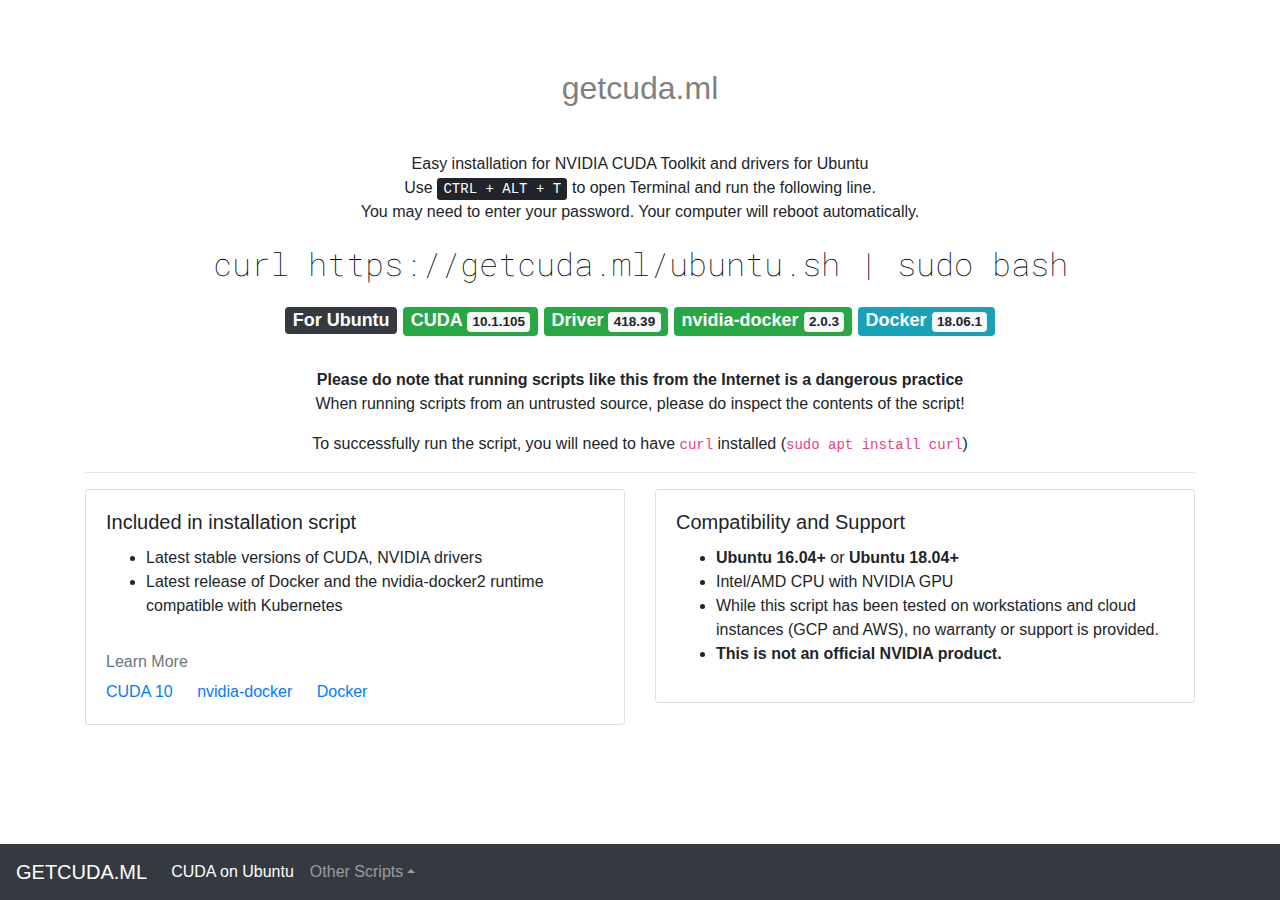
<file: index.html>
<!doctype html>
<html lang="en">

<head>
    <meta charset="utf-8">
    <meta name="viewport" content="width=device-width, initial-scale=1, shrink-to-fit=no">
    <meta name="author" content="Timothy Liu">
    <title>getcuda.ml</title>
    <link href="css/bootstrap.min.css" rel="stylesheet">
    <link href="css/app.css" rel="stylesheet">
</head>

<body>
    <div class="container text-center">
        <p class="main-heading">getcuda.ml</p>
        <br>
        <p>Easy installation for NVIDIA CUDA Toolkit and drivers for Ubuntu<br>
            Use <kbd>CTRL + ALT + T</kbd> to open Terminal and run the following line.<br>
            You may need to enter your password. Your computer will reboot automatically.</p>
        <p class="code">curl https://getcuda.ml/ubuntu.sh | sudo bash</p>
        <h4>
            <span class="badge badge-dark">For Ubuntu</span>
            <span class="badge badge-success">CUDA <span class="badge badge-light">10.1.105</span></span>
            <span class="badge badge-success">Driver <span class="badge badge-light">418.39</span></span>
            <span class="badge badge-success">nvidia-docker <span class="badge badge-light">2.0.3</span></span>
            <span class="badge badge-info">Docker <span class="badge badge-light">18.06.1</span></span>
        </h4>
        <br>
        <p><b>Please do note that running scripts like this from the Internet is a dangerous practice</b><br>
            When running scripts from an untrusted source, please do inspect the contents of the script!</p>
        <p>To successfully run the script, you will need to have <code>curl</code> installed (<code>sudo apt install curl</code>)</p>
        <hr>
        <div class="text-left">
            <div class="row">
                <div class="col-md-6">
                    <div class="card">
                        <div class="card-body">
                            <h5 class="card-title">Included in installation script</h5>
                            <ul>
                                <li>Latest stable versions of CUDA, NVIDIA drivers</li>
                                <li>Latest release of Docker and the nvidia-docker2 runtime compatible with Kubernetes</li>
                            </ul>
                            <br>
                            <h6 class="card-subtitle mb-2 text-muted">Learn More</h6>
                            <a href="https://docs.nvidia.com/cuda/" class="card-link">CUDA 10</a>
                            <a href="https://github.com/NVIDIA/nvidia-docker" class="card-link">nvidia-docker</a>
                            <a href="https://www.docker.com/why-docker" class="card-link">Docker</a>
                        </div>
                    </div>
                    <br>
                </div>
                <div class="col-md-6">
                    <div class="card">
                        <div class="card-body">
                            <h5 class="card-title">Compatibility and Support</h5>
                            <ul>
                                <li><b>Ubuntu 16.04+</b> or <b>Ubuntu 18.04+</b></li>
                                <li>Intel/AMD CPU with NVIDIA GPU</li>
                                <li>While this script has been tested on workstations and cloud instances (GCP and
                                    AWS), no warranty or support is provided.</li>
                                <li><b>This is not an official NVIDIA product.</b></li>
                            </ul>
                        </div>
                    </div>
                    <br>
                </div>
            </div>
        </div>
    </div>
    <nav class="navbar fixed-bottom navbar-expand-sm navbar-dark bg-dark">
        <a class="navbar-brand" href="#">GETCUDA.ML</a>
        <button class="navbar-toggler" type="button" data-toggle="collapse" data-target="#navbarCollapse" aria-controls="navbarCollapse"
            aria-expanded="false" aria-label="Toggle navigation">
            <span class="navbar-toggler-icon"></span>
        </button>
        <div class="collapse navbar-collapse" id="navbarCollapse">
            <ul class="navbar-nav mr-auto">
                <li class="nav-item active">
                    <a class="nav-link" href="index.html">CUDA on Ubuntu</span></a>
                </li>
                <li class="nav-item dropup">
                    <a class="nav-link dropdown-toggle" href="#" id="dropdown10" data-toggle="dropdown"
                        aria-haspopup="true" aria-expanded="false">Other Scripts</a>
                    <div class="dropdown-menu" aria-labelledby="dropdown10">
                        <a class="dropdown-item" href="opencv-arm.html">OpenCV on ARM</a>
                    </div>
                </li>
            </ul>
        </div>
    </nav>

    <!-- Bootstrap core JavaScript -->
    <script src="js/jquery-slim.min.js"></script>
    <script>
        window.jQuery || document.write('<js/jquery-slim.min.js"><\/script>')
    </script>
    <script src="js/popper.min.js"></script>
    <script src="js/bootstrap.min.js"></script>
</body>

</html>
</file>
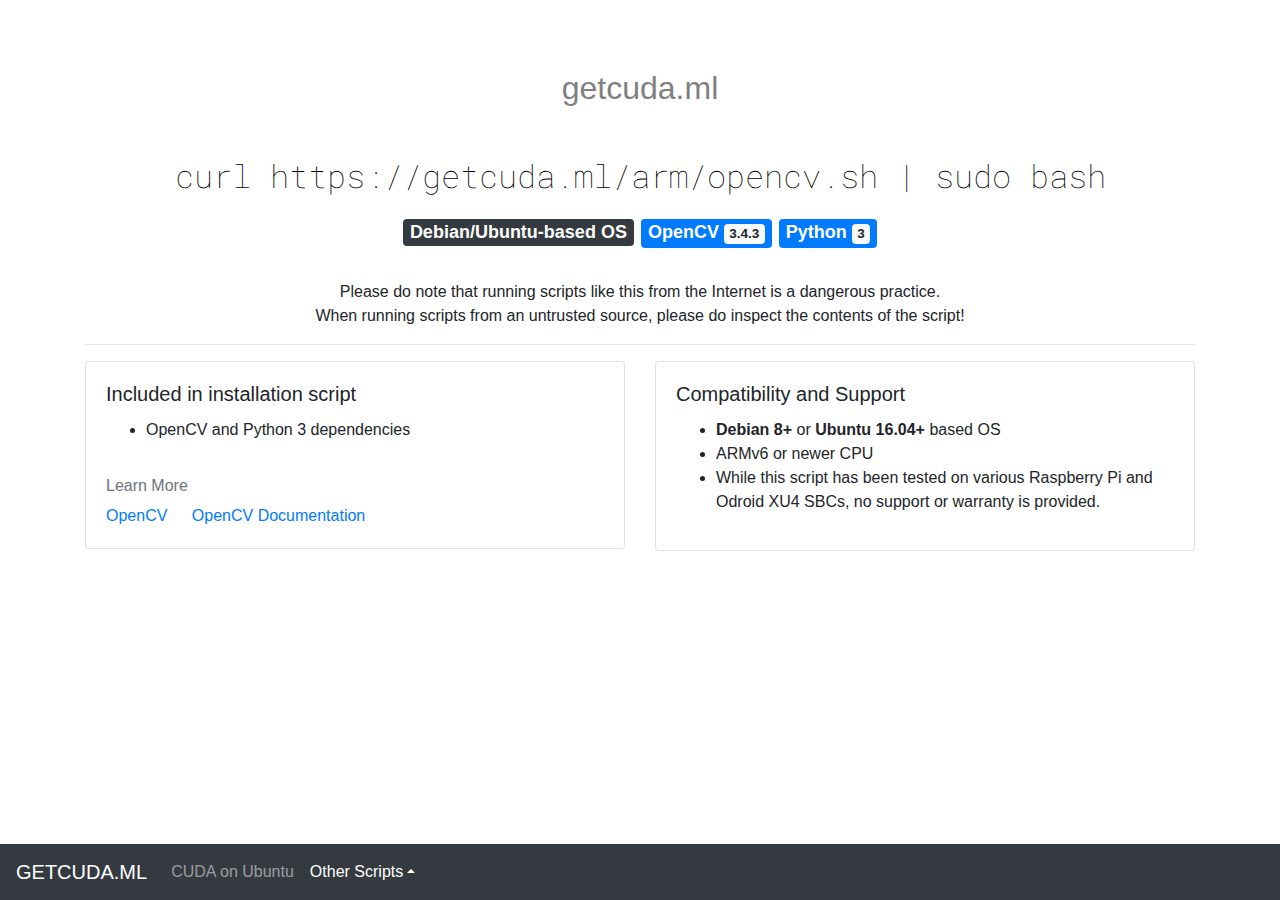
<file: opencv-arm.html>
<!doctype html>
<html lang="en">

<head>
    <meta charset="utf-8">
    <meta name="viewport" content="width=device-width, initial-scale=1, shrink-to-fit=no">
    <meta name="author" content="Timothy Liu">
    <title>getcuda.ml</title>
    <link href="css/bootstrap.min.css" rel="stylesheet">
    <link href="css/app.css" rel="stylesheet">
</head>

<body>
    <div class="container text-center">
        <p class="main-heading">getcuda.ml</p>
        <br>
        <p class="code">curl https://getcuda.ml/arm/opencv.sh | sudo bash</p>
        <h4>
            <span class="badge badge-dark">Debian/Ubuntu-based OS</span>
            <span class="badge badge-primary">OpenCV <span class="badge badge-light">3.4.3</span></span>
            <span class="badge badge-primary">Python <span class="badge badge-light">3</span></span>
        </h4>
        <br>
        <p>Please do note that running scripts like this from the Internet is a dangerous practice.<br>
            When running scripts from an untrusted source, please do inspect the contents of the script!</p>
        <hr>
        <div class="text-left">
            <div class="row">
                <div class="col-md-6">
                    <div class="card">
                        <div class="card-body">
                            <h5 class="card-title">Included in installation script</h5>
                            <ul>
                                <li>OpenCV and Python 3 dependencies</li>
                            </ul>
                            <br>
                            <h6 class="card-subtitle mb-2 text-muted">Learn More</h6>
                            <a href="https://opencv.org/" class="card-link">OpenCV</a>
                            <a href="https://docs.opencv.org/3.4.5/" class="card-link">OpenCV Documentation</a>
                        </div>
                    </div>
                    <br>
                </div>
                <div class="col-md-6">
                    <div class="card">
                        <div class="card-body">
                            <h5 class="card-title">Compatibility and Support</h5>
                            <ul>
                                <li><b>Debian 8+</b> or <b>Ubuntu 16.04+</b> based OS</li>
                                <li>ARMv6 or newer CPU</li>
                                <li>While this script has been tested on various Raspberry Pi and Odroid XU4 SBCs, no support or warranty is provided.</li>
                            </ul>
                        </div>
                    </div>
                    <br>
                </div>
            </div>
        </div>
    </div>
    <nav class="navbar fixed-bottom navbar-expand-sm navbar-dark bg-dark">
        <a class="navbar-brand" href="#">GETCUDA.ML</a>
        <button class="navbar-toggler" type="button" data-toggle="collapse" data-target="#navbarCollapse" aria-controls="navbarCollapse"
            aria-expanded="false" aria-label="Toggle navigation">
            <span class="navbar-toggler-icon"></span>
        </button>
        <div class="collapse navbar-collapse" id="navbarCollapse">
            <ul class="navbar-nav mr-auto">
                <li class="nav-item">
                    <a class="nav-link" href="index.html">CUDA on Ubuntu</span></a>
                </li>
                <li class="nav-item dropup active">
                    <a class="nav-link dropdown-toggle" href="#" id="dropdown10" data-toggle="dropdown"
                        aria-haspopup="true" aria-expanded="false">Other Scripts</a>
                    <div class="dropdown-menu" aria-labelledby="dropdown10">
                        <a class="dropdown-item" href="opencv-arm.html">OpenCV on ARM</a>
                    </div>
                </li>
            </ul>
        </div>
    </nav>

    <!-- Bootstrap core JavaScript -->
    <script src="js/jquery-slim.min.js"></script>
    <script>
        window.jQuery || document.write('<js/jquery-slim.min.js"><\/script>')
    </script>
    <script src="js/popper.min.js"></script>
    <script src="js/bootstrap.min.js"></script>
</body>

</html>
</file>
<file: css/app.css>
@import url('https://fonts.googleapis.com/css?family=Roboto+Mono');

body {
    margin: 1em;
    font-family: 'Trebuchet MS', sans-serif
}

.main-heading {
    font-size: 2em;
    font-weight: lighter;
    color: gray;
}

.code {
    font-family: 'Roboto Mono', monospace;
    color: black;
    font-size: 2em;
    font-weight: lighter;
}

.desc {
    font-size: 1.5em;
    font-weight: lighter;
}

.container {
    padding-top: 3em;
}
</file>
